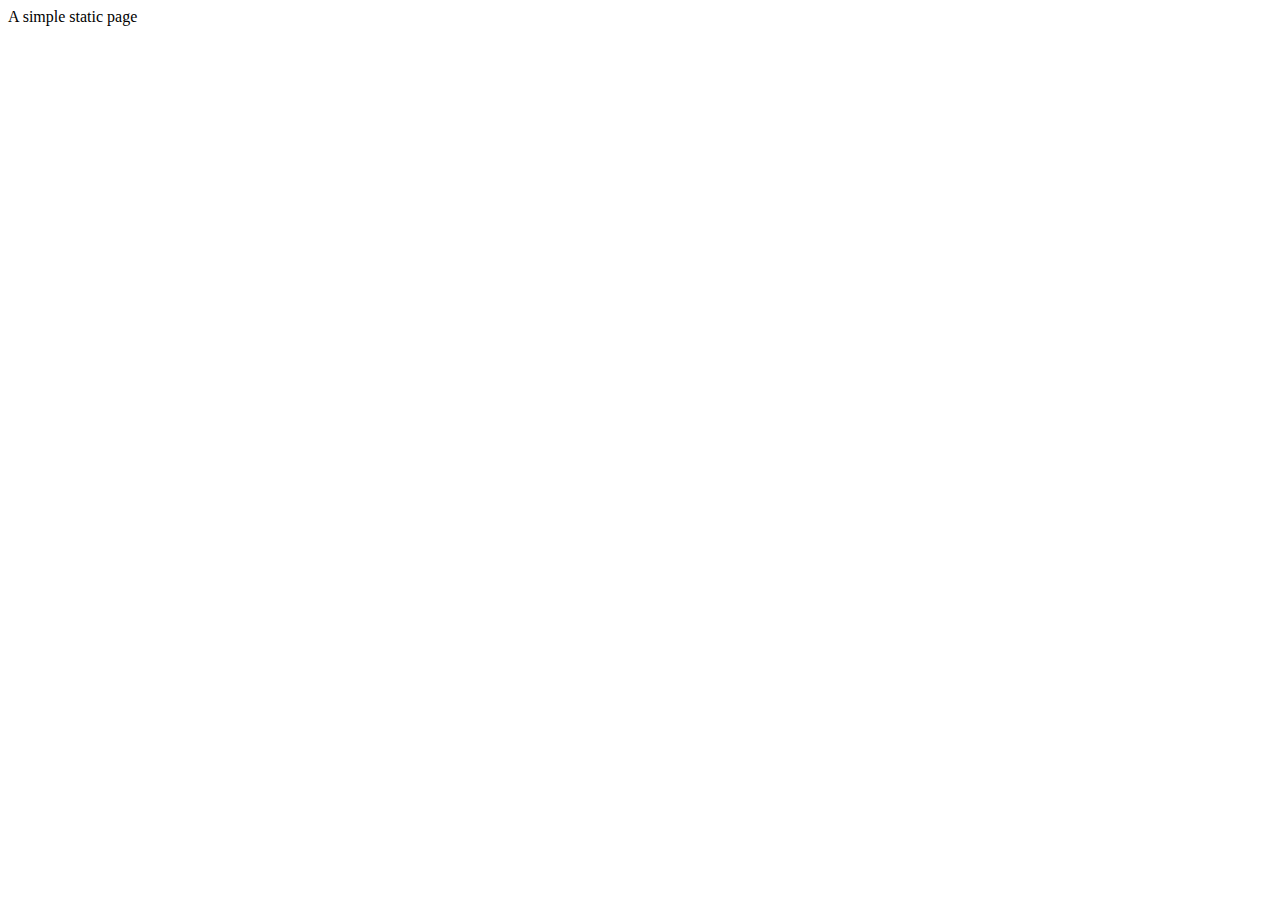
<file: 3A-Static/index.html>
<!DOCTYPE html>
<html lang="en">
  <head>
    <meta charset="UTF-8" />
    <meta name="viewport" content="width=device-width, initial-scale=1.0" />
    <title>A simple static page</title>
  </head>
  <body>
    A simple static page
    </form>
  </body>
</html>
</file>
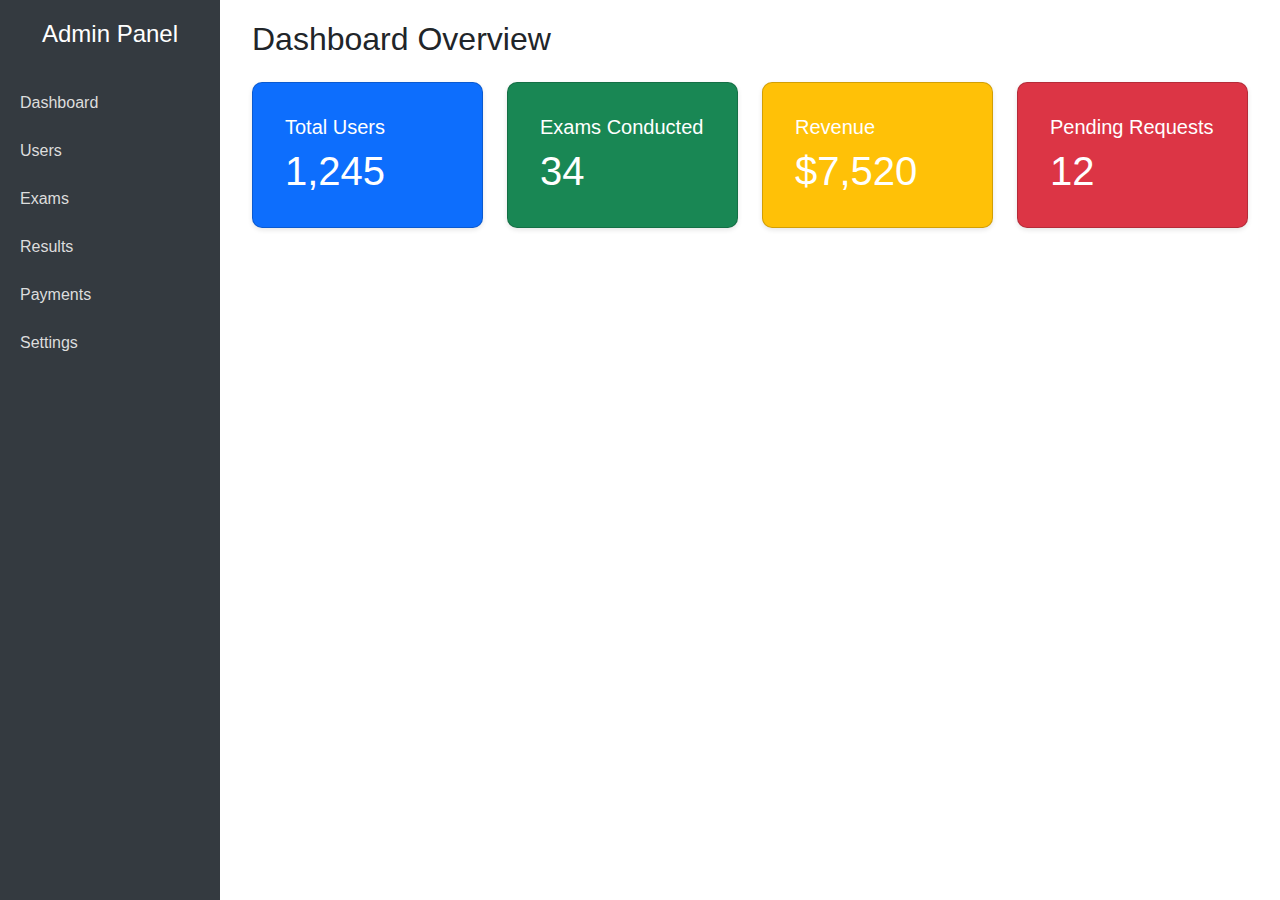
<file: A1/index.html>
<!DOCTYPE html>
<html lang="en">
<head>
  <meta charset="UTF-8" />
  <meta name="viewport" content="width=device-width, initial-scale=1" />
  <title>Admin Dashboard</title>
  <link href="https://cdn.jsdelivr.net/npm/bootstrap@5.3.3/dist/css/bootstrap.min.css" rel="stylesheet" />
  <link rel="stylesheet" href="style.css" />
</head>


<body>

  <!-- Sidebar -->
  <div class="sidebar">
    <h4 class="text-center">Admin Panel</h4>
    <a href="#">Dashboard</a>
    <a href="#">Users</a>
    <a href="#">Exams</a>
    <a href="#">Results</a>
    <a href="#">Payments</a>
    <a href="#">Settings</a>
  </div>

  <!-- Main Content -->
  <div class="main-content">
    <div class="container-fluid">
      <h2 class="mb-4">Dashboard Overview</h2>

      <div class="row g-4">

        <div class="col-md-6 col-lg-3">
          <div class="card text-white bg-primary p-3">
            <div class="card-body">
              <h5 class="card-title">Total Users</h5>
              <p class="card-text display-6">1,245</p>
            </div>
          </div>
        </div>

        <div class="col-md-6 col-lg-3">
          <div class="card text-white bg-success p-3">
            <div class="card-body">
              <h5 class="card-title">Exams Conducted</h5>
              <p class="card-text display-6">34</p>
            </div>
          </div>
        </div>

        <div class="col-md-6 col-lg-3">
          <div class="card text-white bg-warning p-3">
            <div class="card-body">
              <h5 class="card-title">Revenue</h5>
              <p class="card-text display-6">$7,520</p>
            </div>
          </div>
        </div>

        <div class="col-md-6 col-lg-3">
          <div class="card text-white bg-danger p-3">
            <div class="card-body">
              <h5 class="card-title">Pending Requests</h5>
              <p class="card-text display-6">12</p>
            </div>
          </div>
        </div>
        
      </div>

    </div>
  </div>

</body>
</html>

<!DOCTYPE html>
<html lang="en">
<head>
  <meta charset="UTF-8">
  <meta name="viewport" content="width=device-width, initial-scale=1.0">
  <title>Document</title>
</head>
<body>
  
</body>
</html>
</file>
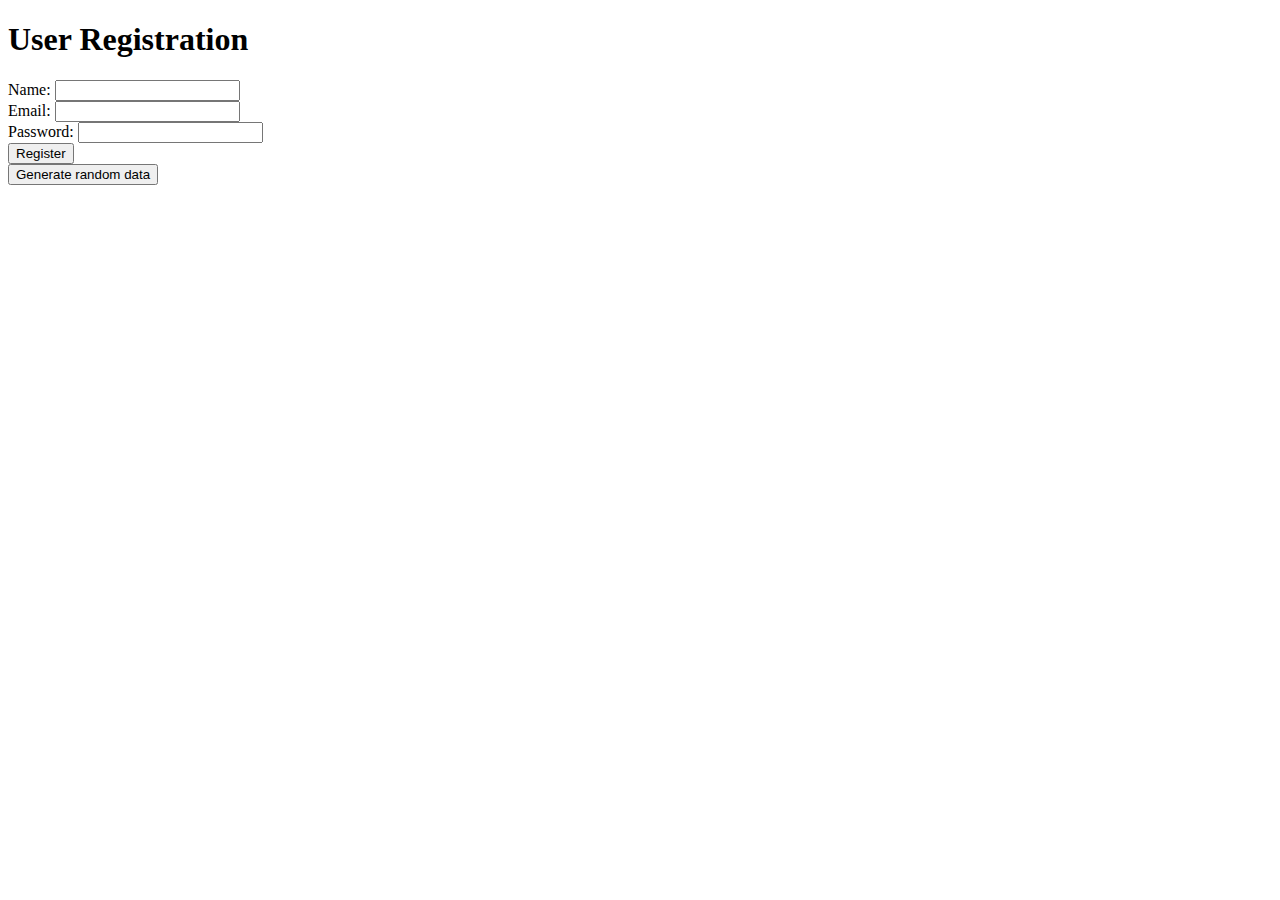
<file: A2-AJAX/index.html>
<!DOCTYPE html>
<html lang="en">
  <head>
    <meta charset="UTF-8" />
    <meta name="viewport" content="width=device-width, initial-scale=1.0" />
    <title>User Registration</title>
  </head>
  <body>
    <h1>User Registration</h1>
    <form id="registrationForm">
      <label for="name">Name:</label>
      <input type="text" id="name" name="name" required />
      <br />
      <label for="email">Email:</label>
      <input type="email" id="email" name="email" required />
      <br />
      <label for="password">Password:</label>
      <input type="password" id="password" name="password" required />
      <br />
      <button type="submit">Register</button>
    </form>

    <button id="fetchDataButton">Generate random data</button>

    <script src="script.js"></script>
  </body>
</html>
</file>
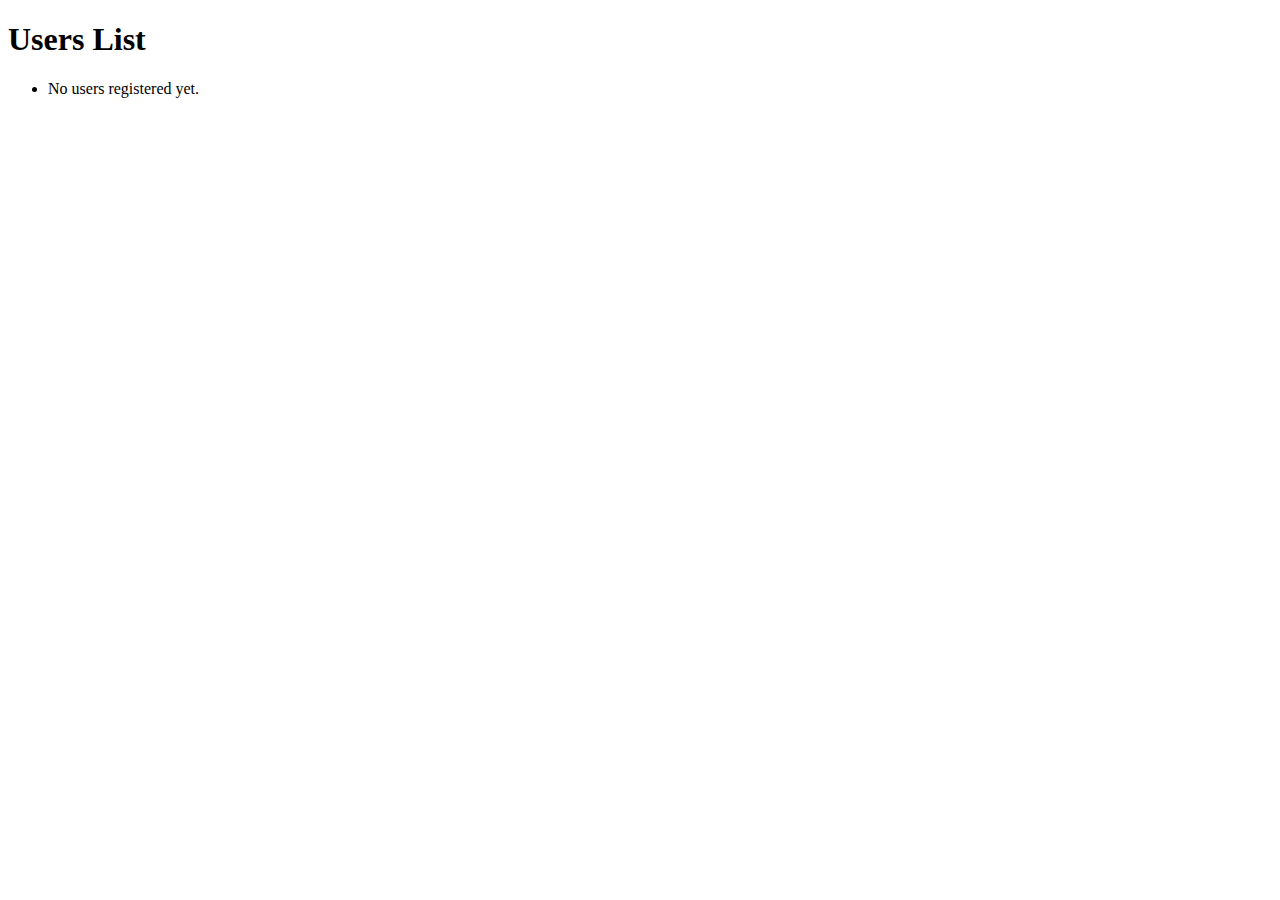
<file: A2-AJAX/users.html>
<!DOCTYPE html>
<html lang="en">
<head>
    <meta charset="UTF-8">
    <meta name="viewport" content="width=device-width, initial-scale=1.0">
    <title>Users List</title>
</head>
<body>
    <h1>Users List</h1>
    <ul id="usersList"></ul>

    <script>
        const usersList = document.getElementById("usersList");
        const usersData = JSON.parse(localStorage.getItem("usersData")) || [];

        // Check if there is any user data available
        if (usersData.length === 0) {
            const noDataMessage = document.createElement("li");
            noDataMessage.textContent = "No users registered yet.";
            usersList.appendChild(noDataMessage);
        } else {
            // Iterate over each user data and create list items
            usersData.forEach((userData) => {
                const listItem = document.createElement("li");
                listItem.textContent = `Name: ${userData.name}, Email: ${userData.email}`;
                usersList.appendChild(listItem);
            });
        }
    </script>
</body>
</html>
</file>
<file: A1/style.css>
body {
    font-family: Arial, sans-serif;
    margin: 0;
    padding: 0;
  }
  
  .sidebar {
    height: 100vh;
    background-color: #343a40;
    color: white;
    padding: 20px 0;
    position: fixed;
    width: 220px;
  }
  
  .sidebar h4 {
    margin-bottom: 30px;
  }
  
  .sidebar a {
    color: #ddd;
    display: block;
    padding: 12px 20px;
    text-decoration: none;
    transition: background 0.3s ease;
  }
  
  .sidebar a:hover {
    background-color: #495057;
  }
  
  .main-content {
    margin-left: 220px;
    padding: 20px;
  }
  
  .card {
    border-radius: 10px;
    box-shadow: 0 2px 5px rgba(0,0,0,0.1);
  }
  
  @media (max-width: 768px) {
    .sidebar {
      position: relative;
      width: 100%;
      height: auto;
    }
  
    .main-content {
      margin-left: 0;
    }
  }
</file>
